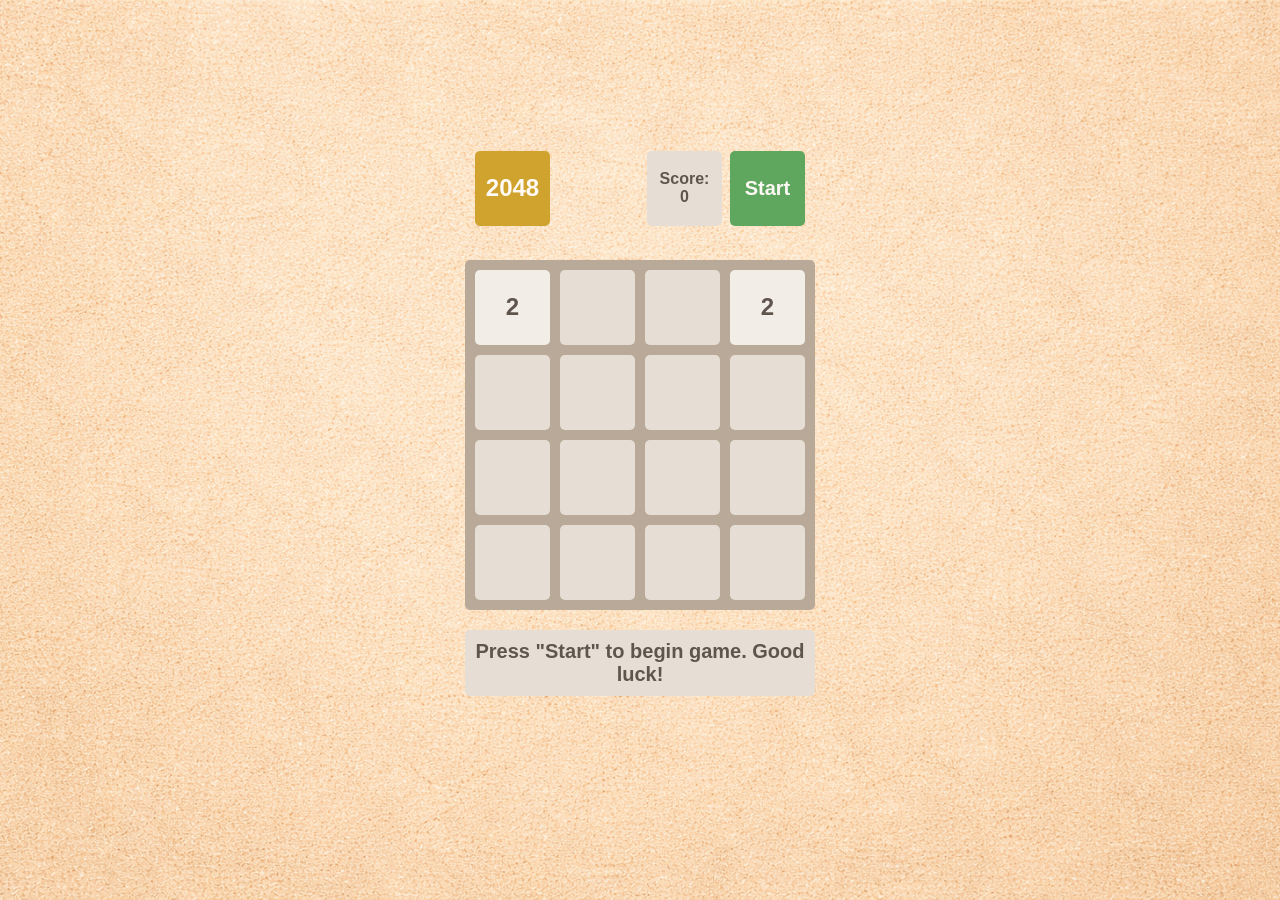
<file: index.html>
<!doctype html><html lang="en"><head><meta charset="utf-8"><meta name="viewport" content="width=device-width, initial-scale=1.0"><title>2048</title><link rel="stylesheet" href="index.955030ea.css"></head><body> <div class="container"> <div class="game-header"> <h1>2048</h1> <div class="controls"> <p class="info"> Score: <span class="game-score">0</span> </p> <button class="button start">Start</button> </div> </div> <table class="game-field"> <tbody> <tr class="field-row"> <td class="field-cell"></td> <td class="field-cell"></td> <td class="field-cell"></td> <td class="field-cell"></td> </tr> <tr class="field-row"> <td class="field-cell"></td> <td class="field-cell"></td> <td class="field-cell"></td> <td class="field-cell"></td> </tr> <tr class="field-row"> <td class="field-cell"></td> <td class="field-cell"></td> <td class="field-cell"></td> <td class="field-cell"></td> </tr> <tr class="field-row"> <td class="field-cell"></td> <td class="field-cell"></td> <td class="field-cell"></td> <td class="field-cell"></td> </tr> </tbody> </table> <div class="message-container"> <p class="hidden message message-lose">You lose! Restart the game?</p> <p class="hidden message message-win">Winner! Congrats! You did it!</p> <p class="message message-start"> Press "Start" to begin game. Good luck! </p> <p class="hidden message message-playing"> <span class="command command-right">Comands:</span> <br> <span class="command command-up">↑</span> <br> <span class="command command-left-right">← ARROWS →</span> <br> <span class="command command-down">↓</span> <br> </p> </div> </div> <script type="module" src="index.c4c2cd44.js"></script><script src="index.4521e4f0.js" nomodule defer></script> </body></html>
</file>
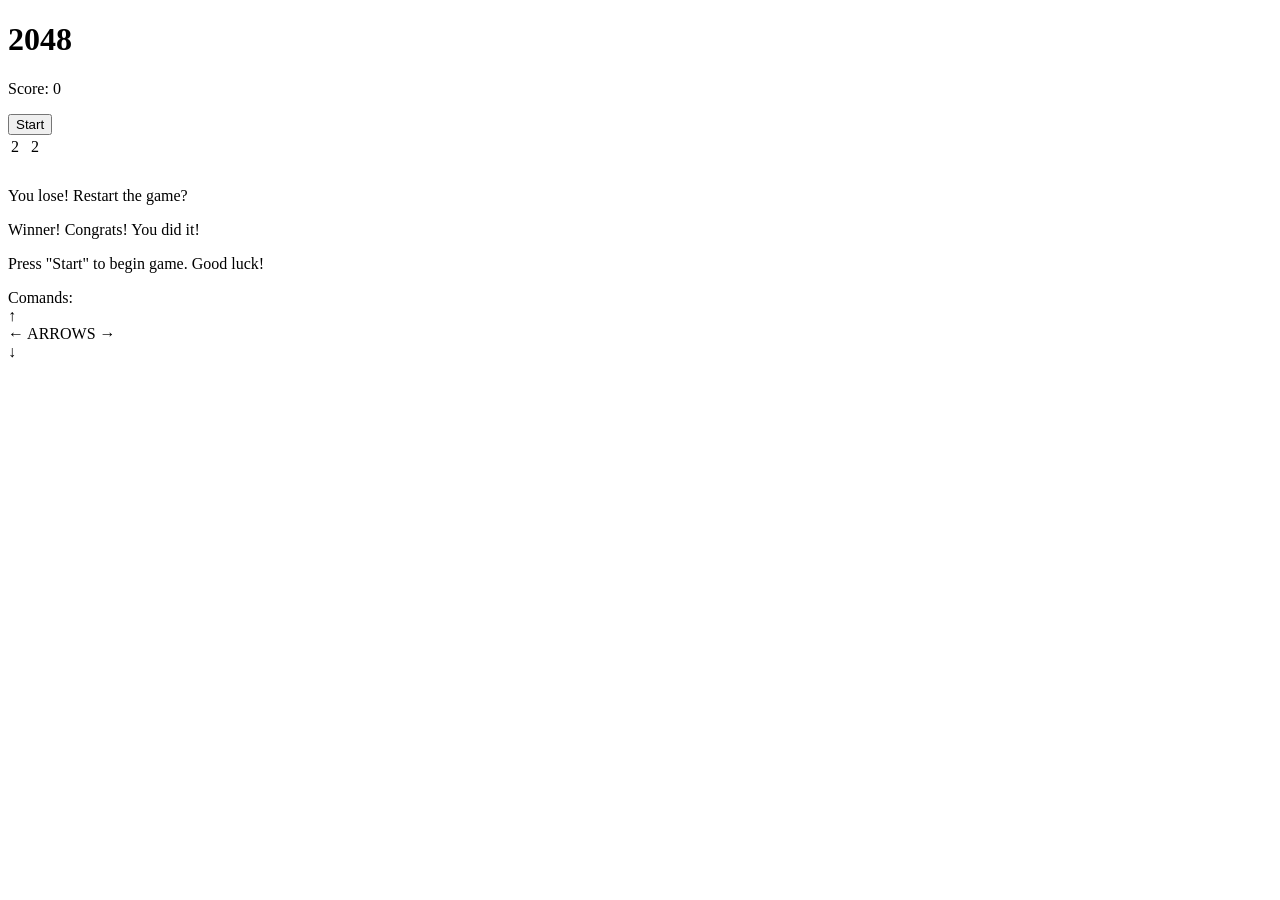
<file: src/index.html>
<!doctype html>
<html lang="en">
  <head>
    <meta charset="UTF-8" />
    <meta
      name="viewport"
      content="width=device-width, initial-scale=1.0"
    />
    <title>2048</title>

    <link
      rel="stylesheet"
      href="./styles/main.scss"
    />
  </head>

  <body>
    <div class="container">
      <div class="game-header">
        <h1>2048</h1>

        <div class="controls">
          <p class="info">
            Score:
            <span class="game-score">0</span>
          </p>
          <button class="button start">Start</button>
        </div>
      </div>

      <table class="game-field">
        <tbody>
          <tr class="field-row">
            <td class="field-cell"></td>
            <td class="field-cell"></td>
            <td class="field-cell"></td>
            <td class="field-cell"></td>
          </tr>
          <tr class="field-row">
            <td class="field-cell"></td>
            <td class="field-cell"></td>
            <td class="field-cell"></td>
            <td class="field-cell"></td>
          </tr>
          <tr class="field-row">
            <td class="field-cell"></td>
            <td class="field-cell"></td>
            <td class="field-cell"></td>
            <td class="field-cell"></td>
          </tr>
          <tr class="field-row">
            <td class="field-cell"></td>
            <td class="field-cell"></td>
            <td class="field-cell"></td>
            <td class="field-cell"></td>
          </tr>
        </tbody>
      </table>

      <div class="message-container">
        <p class="message message-lose hidden">You lose! Restart the game?</p>
        <p class="message message-win hidden">Winner! Congrats! You did it!</p>
        <p class="message message-start">
          Press "Start" to begin game. Good luck!
        </p>
        <p class="message message-playing hidden">
          <span class="command command-right">Comands:</span>
          <br />
          <span class="command command-up">↑</span>
          <br />
          <span class="command command-left-right">← ARROWS →</span>
          <br />
          <span class="command command-down">↓</span>
          <br />
        </p>
      </div>
    </div>
    <script
      type="module"
      src="./scripts/main.js"
    ></script>
  </body>
</html>
</file>
<file: index.955030ea.css>
body{background-image:url(fundo01.aa9a852c.png);background-position:50%;background-size:cover;-ms-flex-pack:center;justify-content:center;-ms-flex-align:center;align-items:center;min-height:100vh;margin:0;font-family:sans-serif;font-size:24px;font-weight:900;display:-ms-flexbox;display:flex}.field-cell{color:#5f554c;box-sizing:border-box;text-align:center;vertical-align:center;-webkit-user-select:none;-ms-user-select:none;user-select:none;background:#e6ded5;border-radius:5px;width:75px;height:75px}.field-cell--2{background:#f3ede7}.field-cell--4{background:#efe4d6}.field-cell--8{color:#fffaf5;background:#e9b872}.field-cell--16{color:#fffaf5;background:#e49a5c}.field-cell--32{color:#fffaf5;background:#de7f5a}.field-cell--64{color:#fffaf5;background:#d9673f}.field-cell--128{color:#fffaf5;background:#e6c76a}.field-cell--256{color:#fffaf5;background:#e2bf55}.field-cell--512{color:#fffaf5;background:#ddb845}.field-cell--1024{color:#fffaf5;background:#d6af38}.field-cell--2048{color:#fffaf5;background:#cfa32d}.game-field{border-spacing:10px;background:#b9a998;border-radius:5px}.game-header{box-sizing:border-box;-ms-flex-pack:justify;justify-content:space-between;width:100%;margin-bottom:24px;padding:10px;display:-ms-flexbox;display:flex}h1{color:#fffaf5;box-sizing:border-box;background:#cfa32d;border-radius:5px;-ms-flex-pack:center;justify-content:center;-ms-flex-align:center;align-items:center;width:75px;height:75px;margin:0;font-size:24px;display:-ms-flexbox;display:flex}.info{color:#5f554c;box-sizing:border-box;background:#e6ded5;border-radius:5px;-ms-flex-direction:column;flex-direction:column;-ms-flex-pack:center;justify-content:center;-ms-flex-align:center;align-items:center;width:75px;height:75px;margin:0 8px 0 0;font-size:16px;display:-ms-flexbox;display:flex}.controls{display:-ms-flexbox;display:flex}.button{cursor:pointer;color:#fffaf5;border:none;border-radius:5px;width:75px;height:75px;font-family:sans-serif;font-size:16px;font-weight:700;transition:background .25s}.start{background:#5fa75f;font-size:20px}.start:hover{background:#4f9550}.restart{background:#e0b4b4}.restart:hover{background:#d98c8c}.message{box-sizing:border-box;color:#5f554c;text-align:center;background:#e6ded5;border-radius:5px;width:100%;padding:10px;font-size:20px}.hidden{display:none}.container{-ms-flex-direction:column;flex-direction:column;-ms-flex-align:center;align-items:center;width:350px;display:-ms-flexbox;display:flex}.message-win{color:#fffaf5;background:#cfa32d}.message-container{width:100%;height:150px}.message-playing{text-align:center}
/*# sourceMappingURL=index.955030ea.css.map */
</file>
